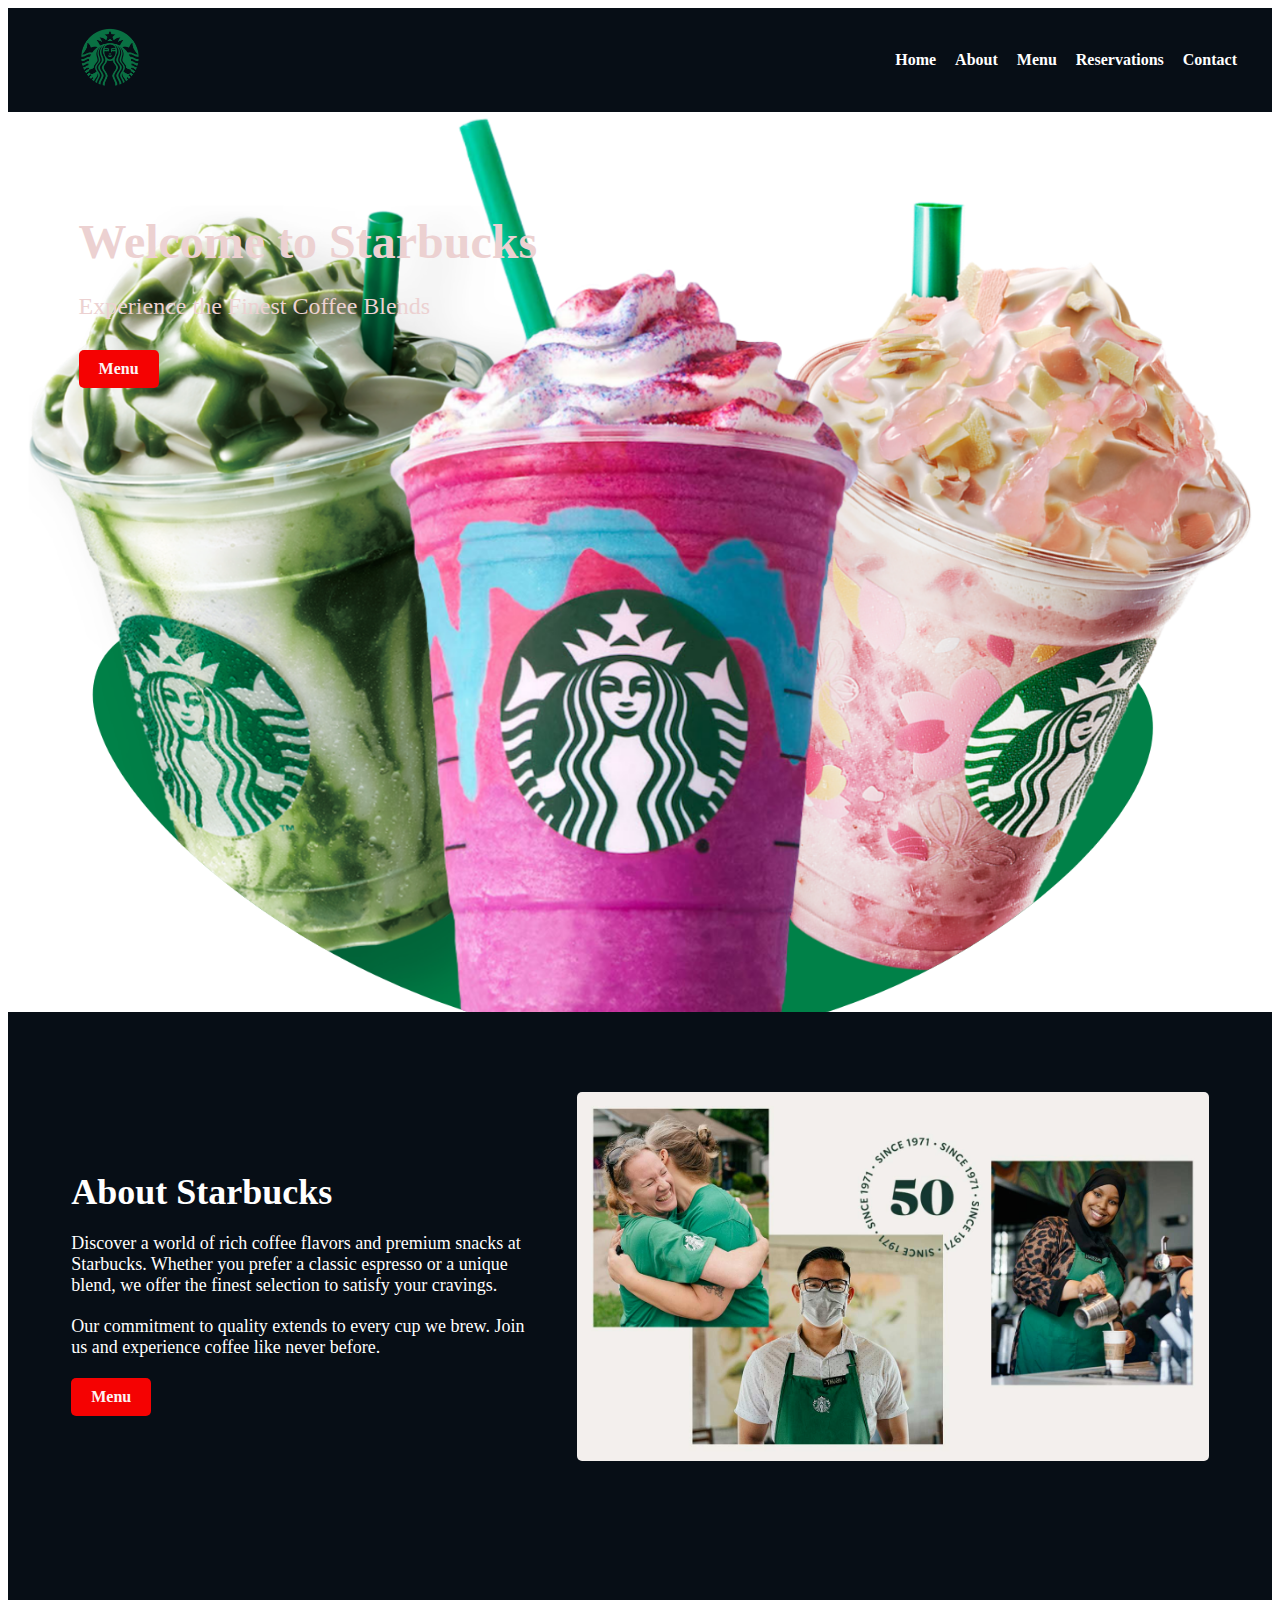
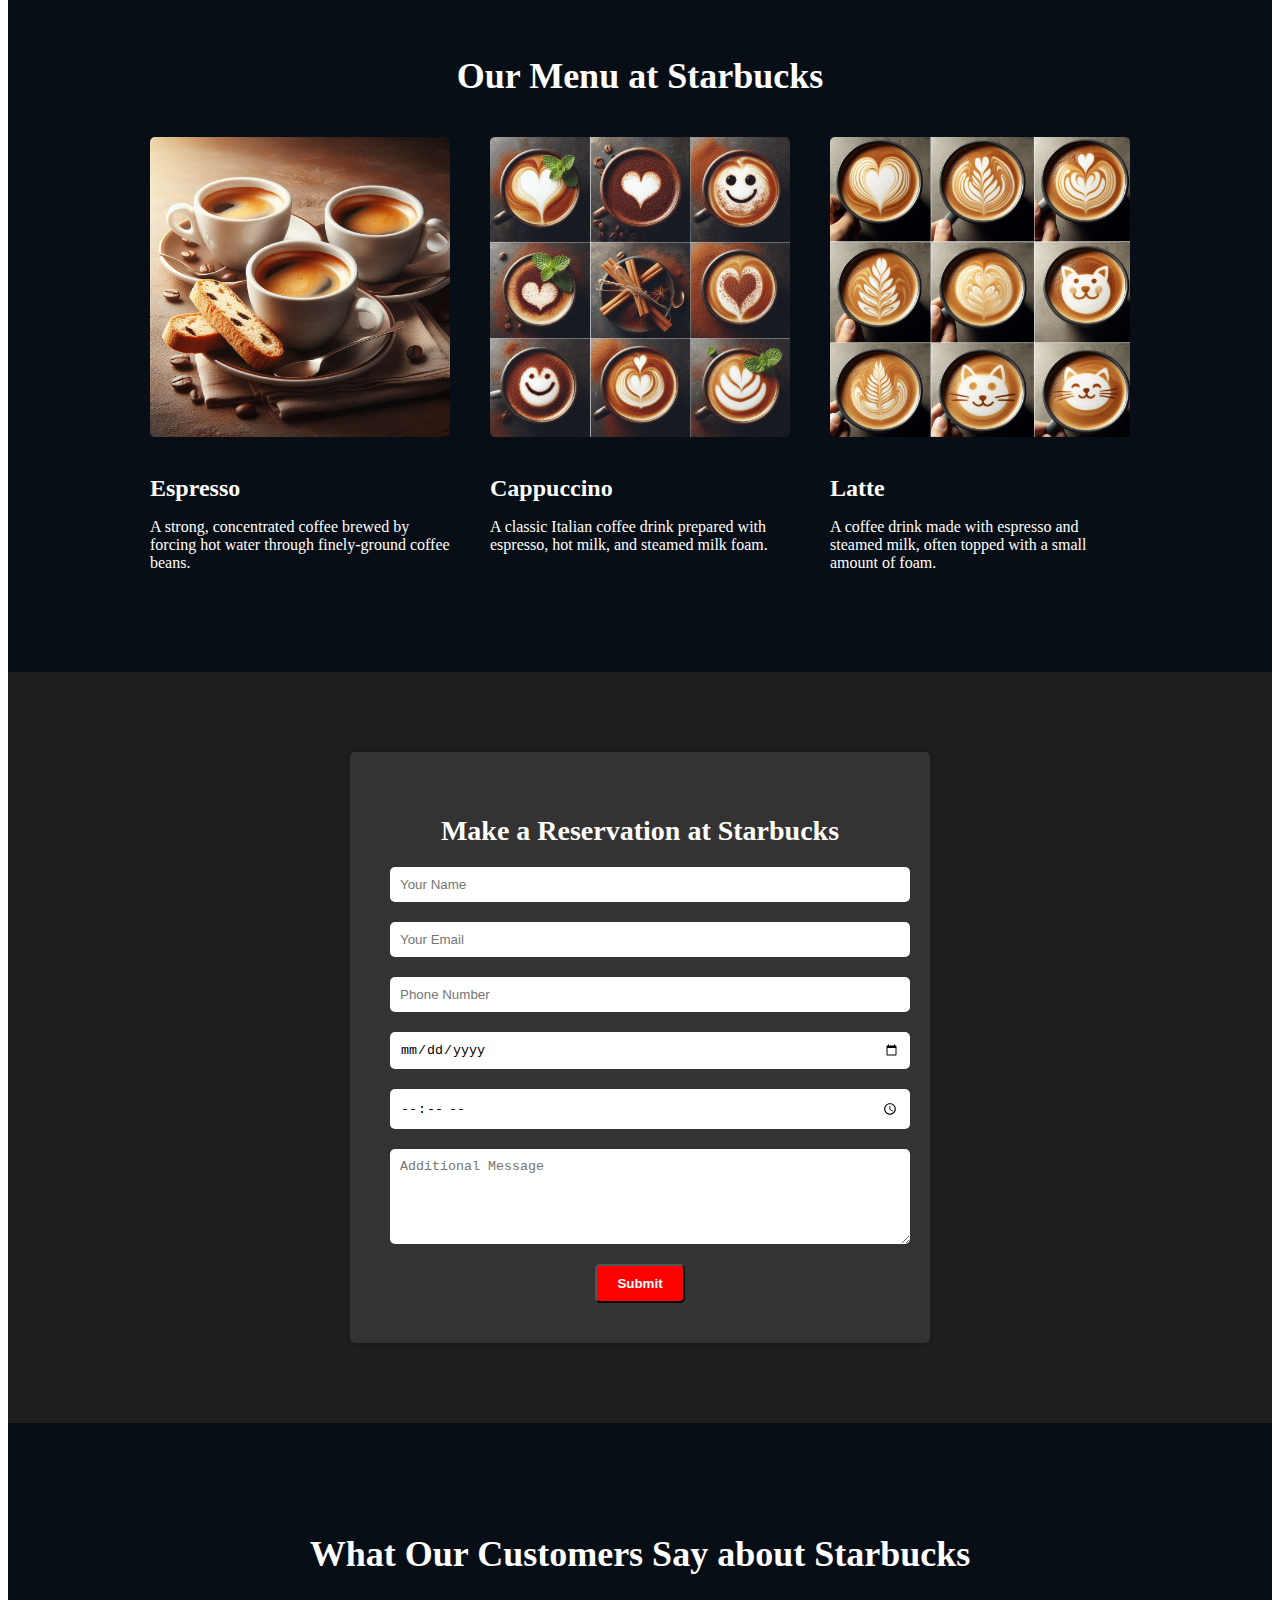
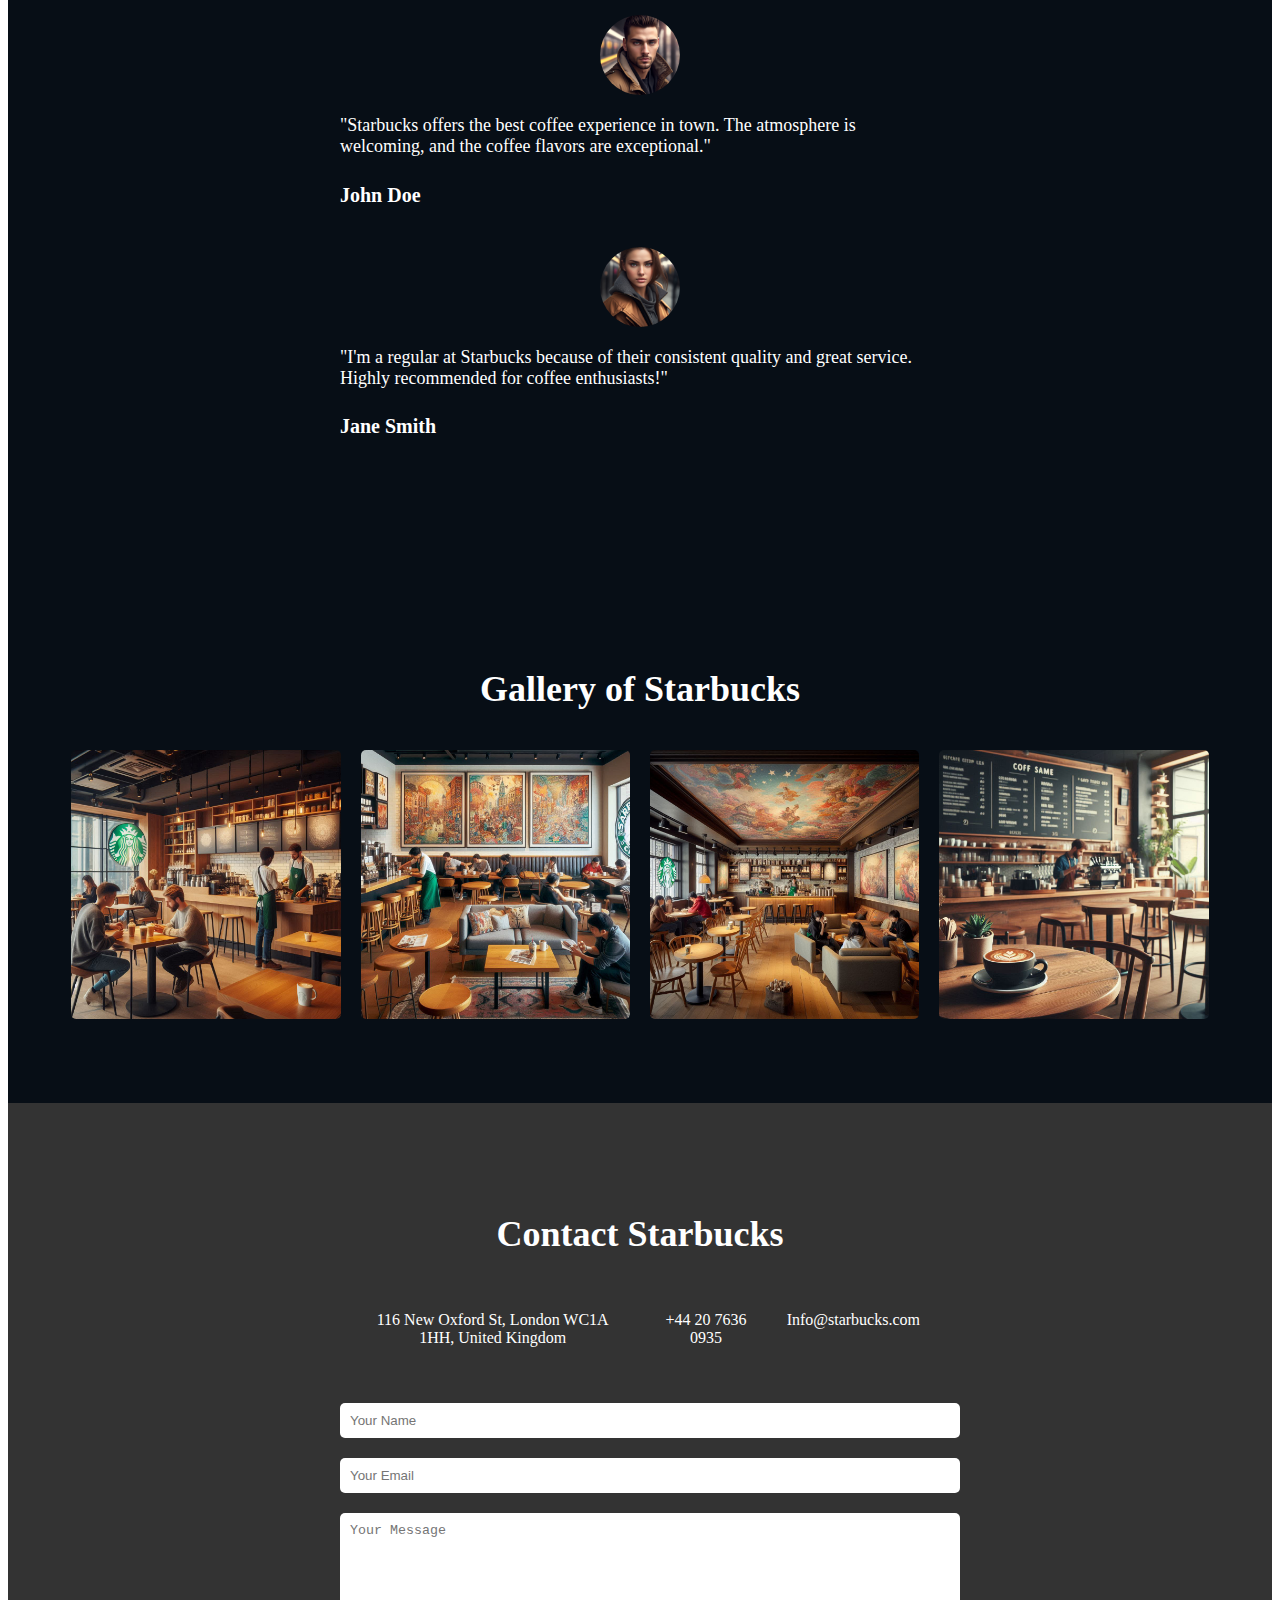
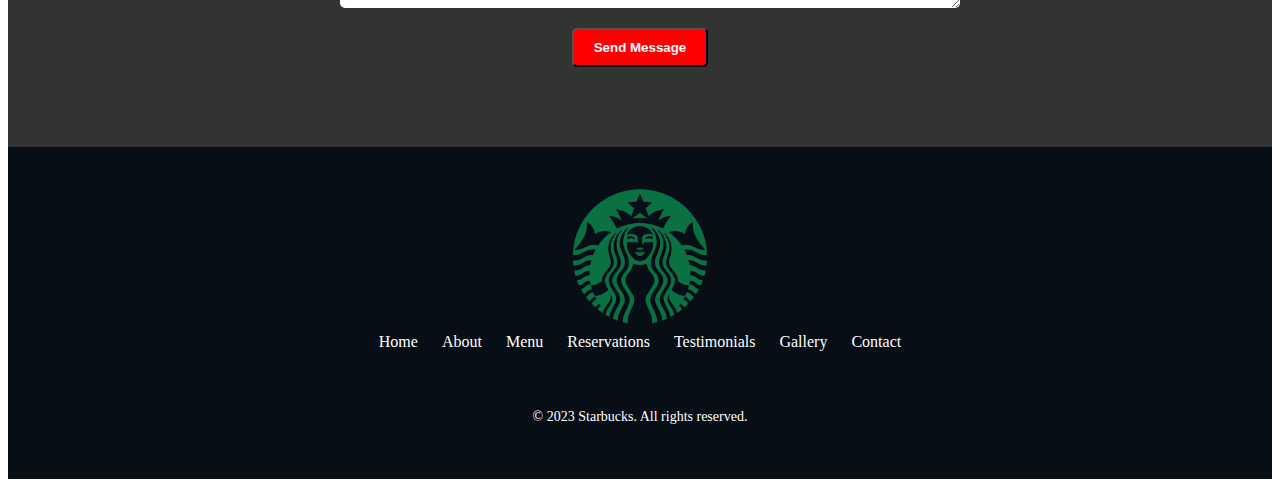
<file: task2/INdex.htm>
<!DOCTYPE html>
<html>
<head>

  <title>Starbucks</title>
  <link rel="stylesheet" type="text/css" href="styles.css">

</head>

<body>
    <header>
      <div class="logo">
        <img src="logo.png" alt="Starbucks Logo">
      </div>
      <nav>
        <ul>
          <li><a href="#home">Home</a></li>
          <li><a href="#about">About</a></li>
          <li><a href="#menu">Menu</a></li>
          <li><a href="#reservations">Reservations</a></li>
          <li><a href="#contact">Contact</a></li>
        </ul>
      </nav>
    </header>

<section class="hero">
  <div class="hero-content">
    <h1>Welcome to Starbucks</h1>
    <p>Experience the Finest Coffee Blends</p>
    <a href="#menu" class="btn">Menu</a>
  </div>
</section>

<section class="about dark-theme">
  <div class="about-content">
    <h2>About Starbucks</h2>
    <p>Discover a world of rich coffee flavors and premium snacks at Starbucks. Whether you prefer a classic espresso or a unique blend, we offer the finest selection to satisfy your cravings.</p>
    <p>Our commitment to quality extends to every cup we brew. Join us and experience coffee like never before.</p>
    <a href="#menu" class="btn">Menu</a>
  </div>
  <div class="about-image">
    <img src="about.png" alt="Starbucks Coffee">
  </div>
</section>


<section class="menu">
  <h2>Our Menu at Starbucks</h2>
  <div class="menu-items">
    <div class="menu-item">
      <img src="coffee1.jfif" alt="Coffee 1">
      <h3>Espresso</h3>
      <p>A strong, concentrated coffee brewed by forcing hot water through finely-ground coffee beans.</p>
    </div>
    <div class="menu-item">
      <img src="coffee2.jfif" alt="Coffee 2">
      <h3>Cappuccino</h3>
      <p>A classic Italian coffee drink prepared with espresso, hot milk, and steamed milk foam.</p>
    </div>
    <div class="menu-item">
      <img src="coffee3.jfif" alt="Coffee 3">
      <h3>Latte</h3>
      <p>A coffee drink made with espresso and steamed milk, often topped with a small amount of foam.</p>
    </div>
  </div>
</section>

<section class="reservations">
  <div class="reservation-form">
    <h2>Make a Reservation at Starbucks</h2>
    <form>
      <input type="text" name="name" placeholder="Your Name" required>
      <input type="email" name="email" placeholder="Your Email" required>
      <input type="tel" name="phone" placeholder="Phone Number" required>
      <input type="date" name="date" required>
      <input type="time" name="time" required>
      <textarea name="message" placeholder="Additional Message" rows="5"></textarea>
      <button type="submit">Submit</button>
    </form>
  </div>
</section>


<section class="testimonials">
  <h2>What Our Customers Say about Starbucks</h2>
  <div class="testimonial">
    <img src="customer1.jpg" alt="Customer 1">
    <p>"Starbucks offers the best coffee experience in town. The atmosphere is welcoming, and the coffee flavors are exceptional."</p>
    <h4>John Doe</h4>
  </div>
  <div class="testimonial">
    <img src="customer2.jpg" alt="Customer 2">
    <p>"I'm a regular at Starbucks because of their consistent quality and great service. Highly recommended for coffee enthusiasts!"</p>
    <h4>Jane Smith</h4>
  </div>
</section>


<section class="gallery">
  <h2>Gallery of Starbucks</h2>
  <div class="image-grid">
    <div class="image-item">
      <img src="gallery1.jfif" alt="Image 1">
    </div>
    <div class="image-item">
      <img src="gallery2.jfif" alt="Image 2">
    </div>
    <div class="image-item">
      <img src="gallery3.jfif" alt="Image 3">
    </div>
    <div class="image-item">
      <img src="gallery4.jfif" alt="Image 4">
    </div>
  </div>
</section>

<section class="contact">
  <div class="contact-container">
    <h2>Contact Starbucks</h2>
    <div class="contact-info">
      <div class="info-item">
        <i class="fas fa-map-marker-alt"></i>
        <p>116 New Oxford St, London WC1A 1HH, United Kingdom</p>
      </div>
      <div class="info-item">
        <i class="fas fa-phone-alt"></i>
        <p>+44 20 7636 0935</p>
      </div>
      <div class="info-item">
        <i class="fas fa-envelope"></i>
        <p>Info@starbucks.com</p>
      </div>
    </div>
    <form class="contact-form">
      <input type="text" name="name" placeholder="Your Name" required>
      <input type="email" name="email" placeholder="Your Email" required>
      <textarea name="message" placeholder="Your Message" rows="5" required></textarea>
      <button type="submit">Send Message</button>
    </form>
  </div>
</section>




<footer class="footer">
  <div class="footer-content">
    <div class="footer-logo">
      <img src="logo.png" alt="Logo">
    </div>
    <nav class="footer-links">
      <a href="#">Home</a>
      <a href="#">About</a>
      <a href="#">Menu</a>
      <a href="#">Reservations</a>
      <a href="#">Testimonials</a>
      <a href="#">Gallery</a>
      <a href="#">Contact</a>
    </nav>
    <div class="footer-social">
      <a href="#"><i class="fab fa-facebook"></i></a>
      <a href="#"><i class="fab fa-twitter"></i></a>
      <a href="#"><i class="fab fa-instagram"></i></a>
    </div>
  </div>
  <p class="footer-text">&copy; 2023 Starbucks. All rights reserved.</p>
</footer>


</body>
</html>
</file>
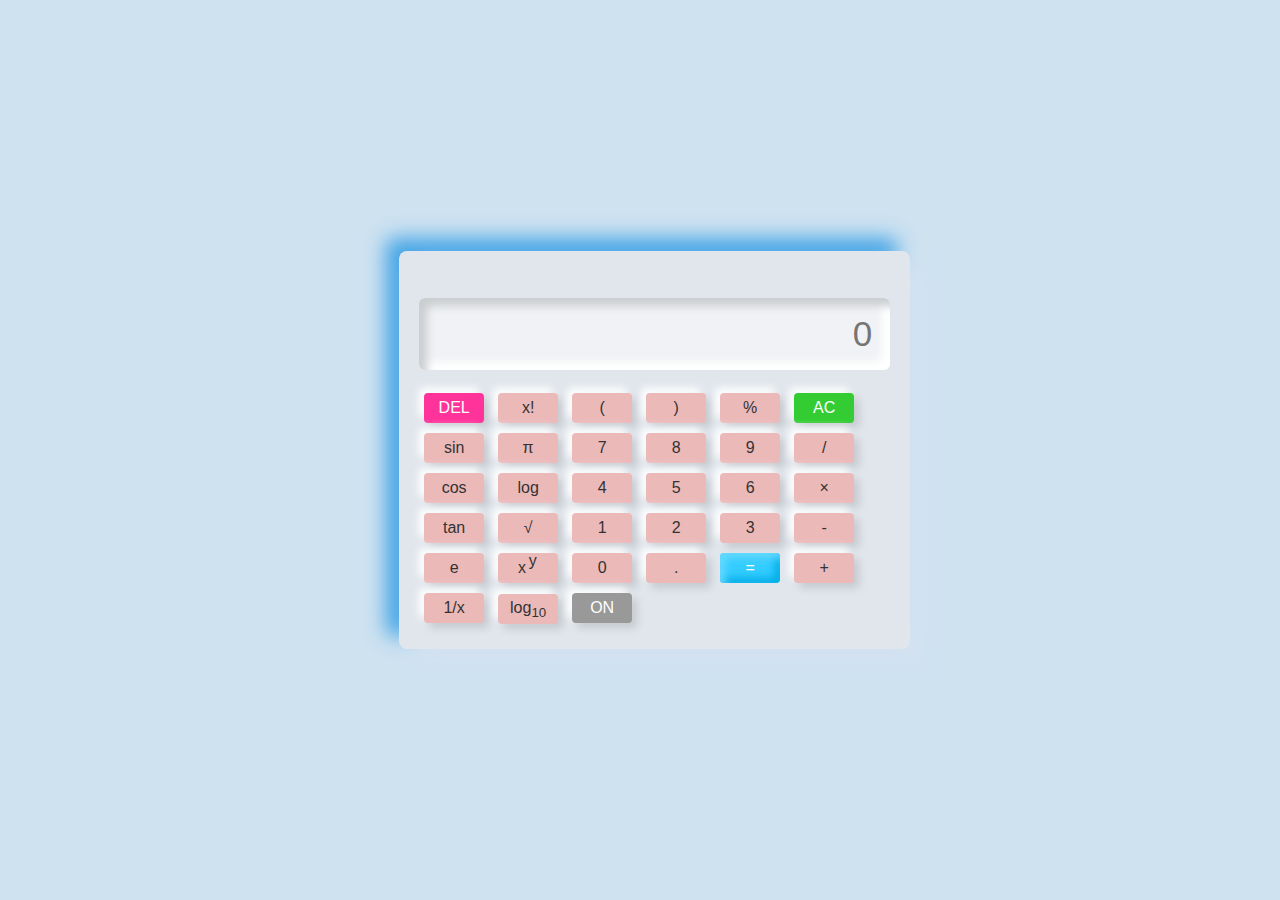
<file: task3/Index.html>
<!DOCTYPE html>
<html lang="en">

<head>
    <meta charset="UTF-8">
    <meta name="viewport" content="width=device-width, initial-scale=1.0">
    <title>Calculator</title>
    <link rel="stylesheet" href="style.css">
</head>

<body>

    <div class="container">
        <div class="display">
            <input id="screen" type="text" placeholder="0">
        </div>

        <div class="btns">
            <div class="row">
                <button id="del">DEL</button>
                <button onclick="fact()">x!</button>
                <button class="btn">(</button>
                <button class="btn">)</button>
                <button class="btn">%</button>
                <button id="ac">AC</button>
            </div>

            <div class="row">
                <button onclick="trigFunction('sin')">sin</button>
                <button onclick="constant('pi')">π</button>
                <button class="btn">7</button>
                <button class="btn">8</button>
                <button class="btn">9</button>
                <button class="btn">/</button>
            </div>

            <div class="row">
                <button onclick="trigFunction('cos')">cos</button>
                <button onclick="logarithm('log')">log</button>
                <button class="btn">4</button>
                <button class="btn">5</button>
                <button class="btn">6</button>
                <button class="btn">×</button>
            </div>

            <div class="row">
                <button onclick="trigFunction('tan')">tan</button>
                <button onclick="sqrt()">√</button>
                <button class="btn">1</button>
                <button class="btn">2</button>
                <button class="btn">3</button>
                <button class="btn">-</button>
            </div>

            <div class="row">
                <button onclick="constant('e')">e</button>
                <button onclick="pow()">x <span style="position: relative; bottom: .4em; right: .1em;">y</span></button>
                <button class="btn">0</button>
                <button class="btn">.</button>
                <button id="eval">=</button>
                <button class="btn">+</button>
            </div>
            
            <div class="row">
                <button onclick="inverse()">1/x</button>
                <button onclick="logBase10()">log<sub>10</sub></button>
                <button id="on-off" onclick="toggleCalculator()">ON</button>
            </div>
        </div>
    </div>

    <script src="script.js"></script>
</body>

</html>
</file>
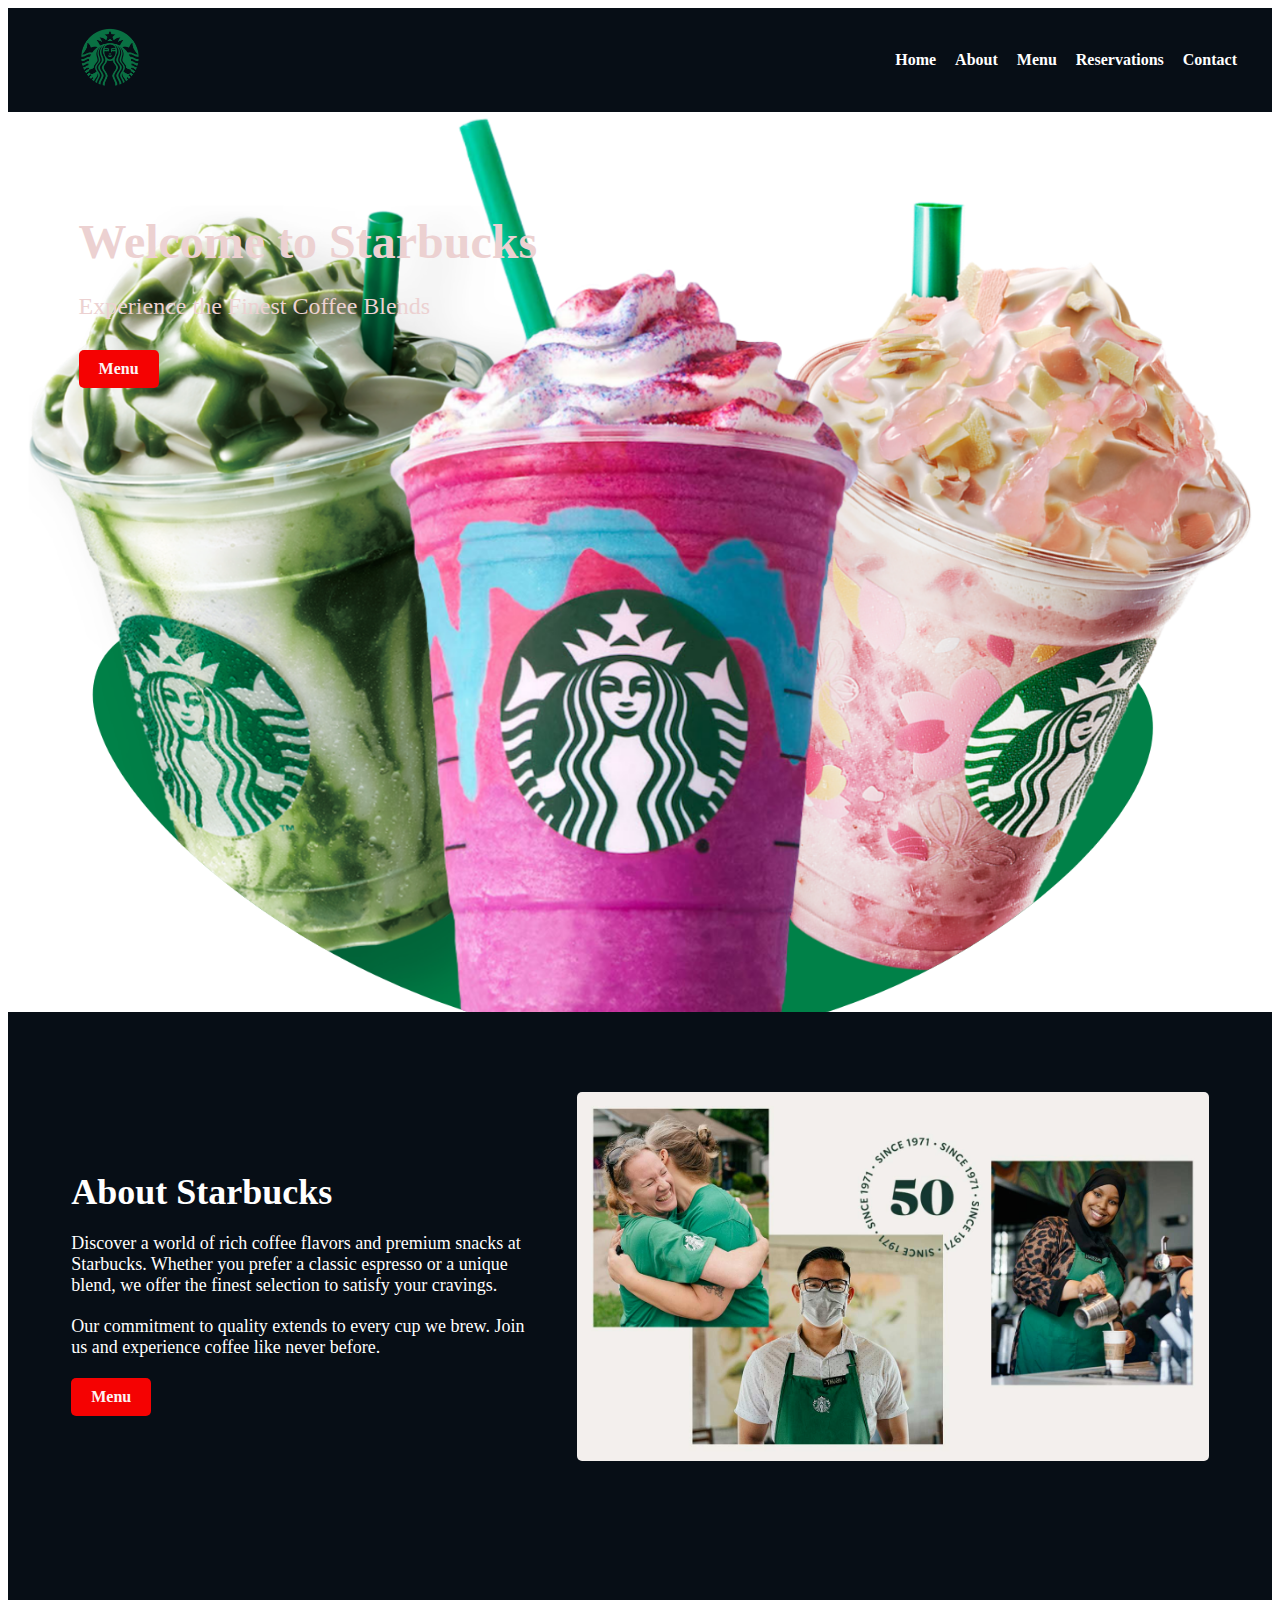
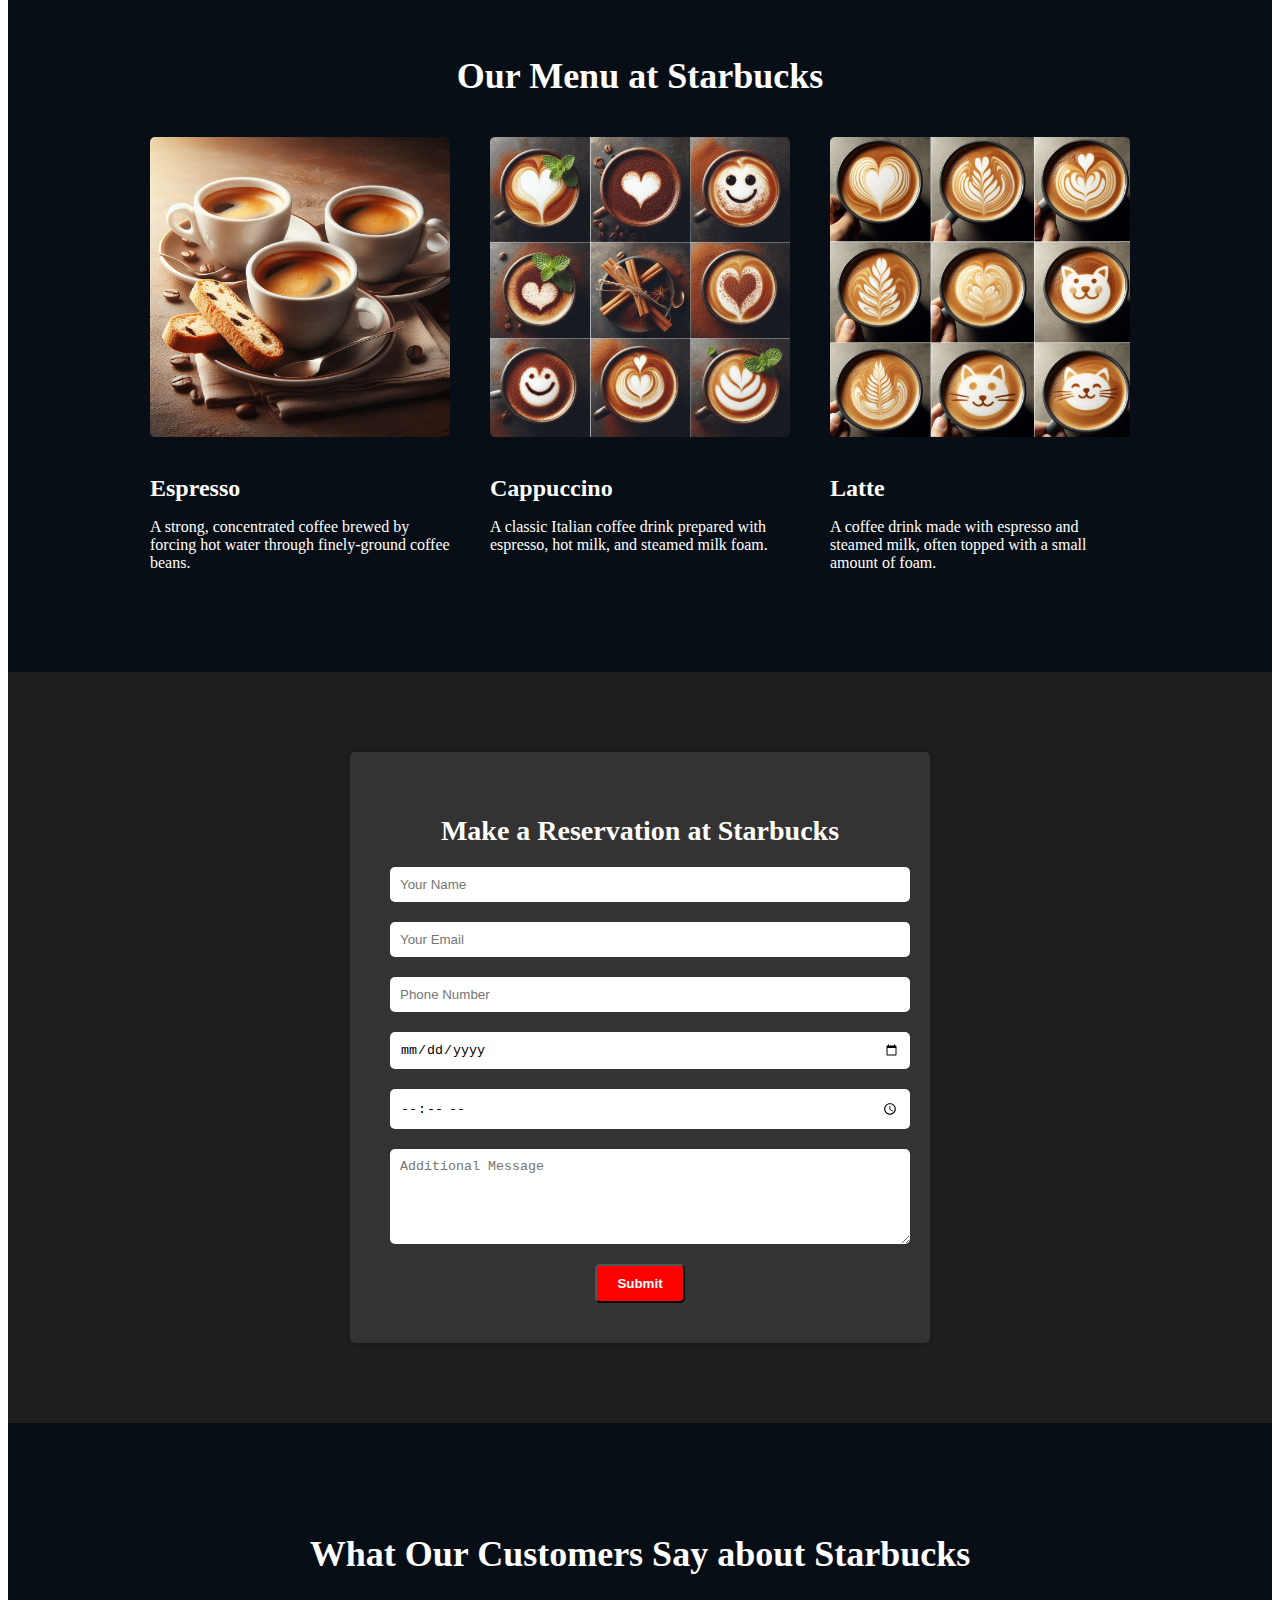
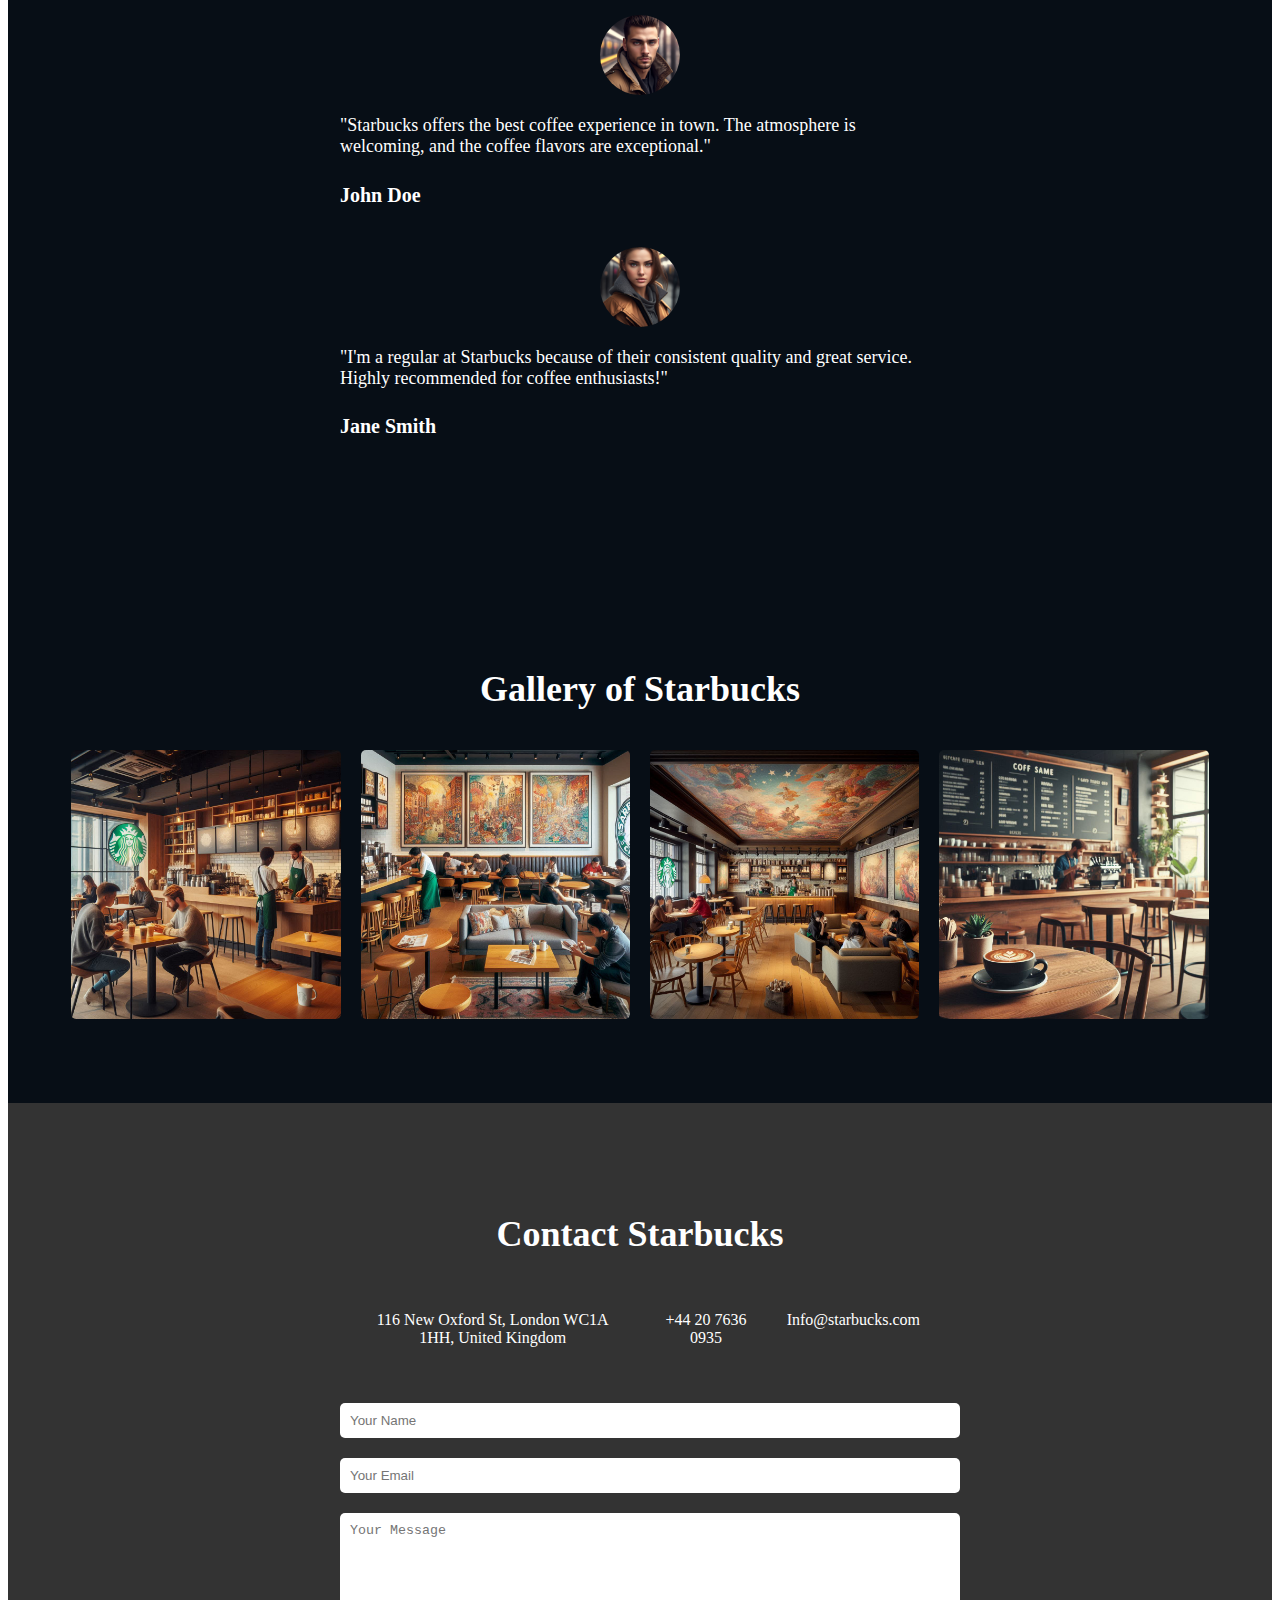
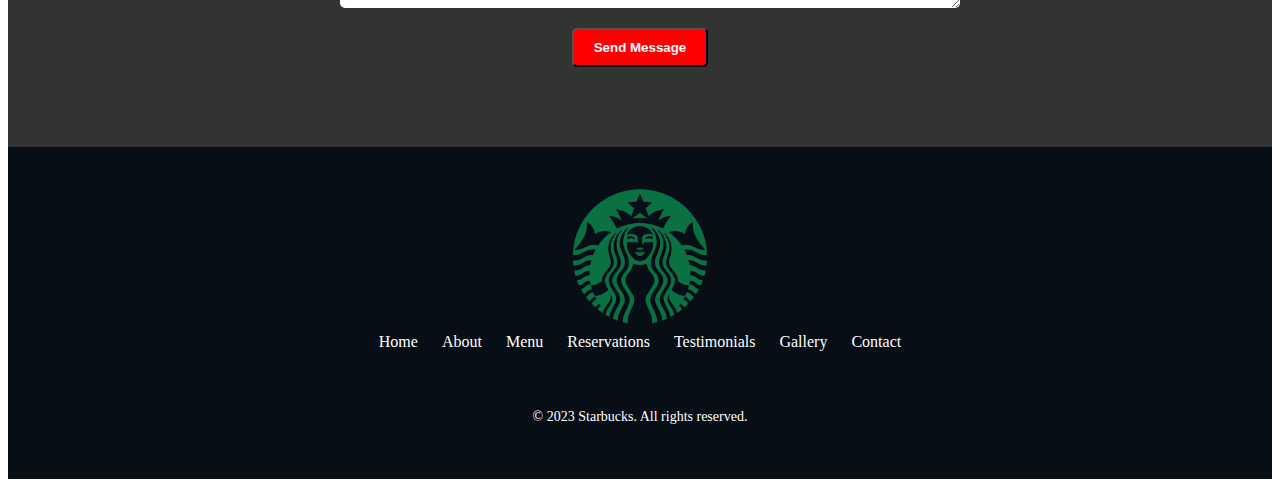
<file: INTERNSHIP/task2/INdex.htm>
<!DOCTYPE html>
<html>
<head>

  <title>Starbucks</title>
  <link rel="stylesheet" type="text/css" href="styles.css">

</head>

<body>
    <header>
      <div class="logo">
        <img src="logo.png" alt="Starbucks Logo">
      </div>
      <nav>
        <ul>
          <li><a href="#home">Home</a></li>
          <li><a href="#about">About</a></li>
          <li><a href="#menu">Menu</a></li>
          <li><a href="#reservations">Reservations</a></li>
          <li><a href="#contact">Contact</a></li>
        </ul>
      </nav>
    </header>

<section class="hero">
  <div class="hero-content">
    <h1>Welcome to Starbucks</h1>
    <p>Experience the Finest Coffee Blends</p>
    <a href="#menu" class="btn">Menu</a>
  </div>
</section>

<section class="about dark-theme">
  <div class="about-content">
    <h2>About Starbucks</h2>
    <p>Discover a world of rich coffee flavors and premium snacks at Starbucks. Whether you prefer a classic espresso or a unique blend, we offer the finest selection to satisfy your cravings.</p>
    <p>Our commitment to quality extends to every cup we brew. Join us and experience coffee like never before.</p>
    <a href="#menu" class="btn">Menu</a>
  </div>
  <div class="about-image">
    <img src="about.png" alt="Starbucks Coffee">
  </div>
</section>


<section class="menu">
  <h2>Our Menu at Starbucks</h2>
  <div class="menu-items">
    <div class="menu-item">
      <img src="coffee1.jfif" alt="Coffee 1">
      <h3>Espresso</h3>
      <p>A strong, concentrated coffee brewed by forcing hot water through finely-ground coffee beans.</p>
    </div>
    <div class="menu-item">
      <img src="coffee2.jfif" alt="Coffee 2">
      <h3>Cappuccino</h3>
      <p>A classic Italian coffee drink prepared with espresso, hot milk, and steamed milk foam.</p>
    </div>
    <div class="menu-item">
      <img src="coffee3.jfif" alt="Coffee 3">
      <h3>Latte</h3>
      <p>A coffee drink made with espresso and steamed milk, often topped with a small amount of foam.</p>
    </div>
  </div>
</section>

<section class="reservations">
  <div class="reservation-form">
    <h2>Make a Reservation at Starbucks</h2>
    <form>
      <input type="text" name="name" placeholder="Your Name" required>
      <input type="email" name="email" placeholder="Your Email" required>
      <input type="tel" name="phone" placeholder="Phone Number" required>
      <input type="date" name="date" required>
      <input type="time" name="time" required>
      <textarea name="message" placeholder="Additional Message" rows="5"></textarea>
      <button type="submit">Submit</button>
    </form>
  </div>
</section>


<section class="testimonials">
  <h2>What Our Customers Say about Starbucks</h2>
  <div class="testimonial">
    <img src="customer1.jpg" alt="Customer 1">
    <p>"Starbucks offers the best coffee experience in town. The atmosphere is welcoming, and the coffee flavors are exceptional."</p>
    <h4>John Doe</h4>
  </div>
  <div class="testimonial">
    <img src="customer2.jpg" alt="Customer 2">
    <p>"I'm a regular at Starbucks because of their consistent quality and great service. Highly recommended for coffee enthusiasts!"</p>
    <h4>Jane Smith</h4>
  </div>
</section>


<section class="gallery">
  <h2>Gallery of Starbucks</h2>
  <div class="image-grid">
    <div class="image-item">
      <img src="gallery1.jfif" alt="Image 1">
    </div>
    <div class="image-item">
      <img src="gallery2.jfif" alt="Image 2">
    </div>
    <div class="image-item">
      <img src="gallery3.jfif" alt="Image 3">
    </div>
    <div class="image-item">
      <img src="gallery4.jfif" alt="Image 4">
    </div>
  </div>
</section>

<section class="contact">
  <div class="contact-container">
    <h2>Contact Starbucks</h2>
    <div class="contact-info">
      <div class="info-item">
        <i class="fas fa-map-marker-alt"></i>
        <p>116 New Oxford St, London WC1A 1HH, United Kingdom</p>
      </div>
      <div class="info-item">
        <i class="fas fa-phone-alt"></i>
        <p>+44 20 7636 0935</p>
      </div>
      <div class="info-item">
        <i class="fas fa-envelope"></i>
        <p>Info@starbucks.com</p>
      </div>
    </div>
    <form class="contact-form">
      <input type="text" name="name" placeholder="Your Name" required>
      <input type="email" name="email" placeholder="Your Email" required>
      <textarea name="message" placeholder="Your Message" rows="5" required></textarea>
      <button type="submit">Send Message</button>
    </form>
  </div>
</section>




<footer class="footer">
  <div class="footer-content">
    <div class="footer-logo">
      <img src="logo.png" alt="Logo">
    </div>
    <nav class="footer-links">
      <a href="#">Home</a>
      <a href="#">About</a>
      <a href="#">Menu</a>
      <a href="#">Reservations</a>
      <a href="#">Testimonials</a>
      <a href="#">Gallery</a>
      <a href="#">Contact</a>
    </nav>
    <div class="footer-social">
      <a href="#"><i class="fab fa-facebook"></i></a>
      <a href="#"><i class="fab fa-twitter"></i></a>
      <a href="#"><i class="fab fa-instagram"></i></a>
    </div>
  </div>
  <p class="footer-text">&copy; 2023 Starbucks. All rights reserved.</p>
</footer>


</body>
</html>
</file>
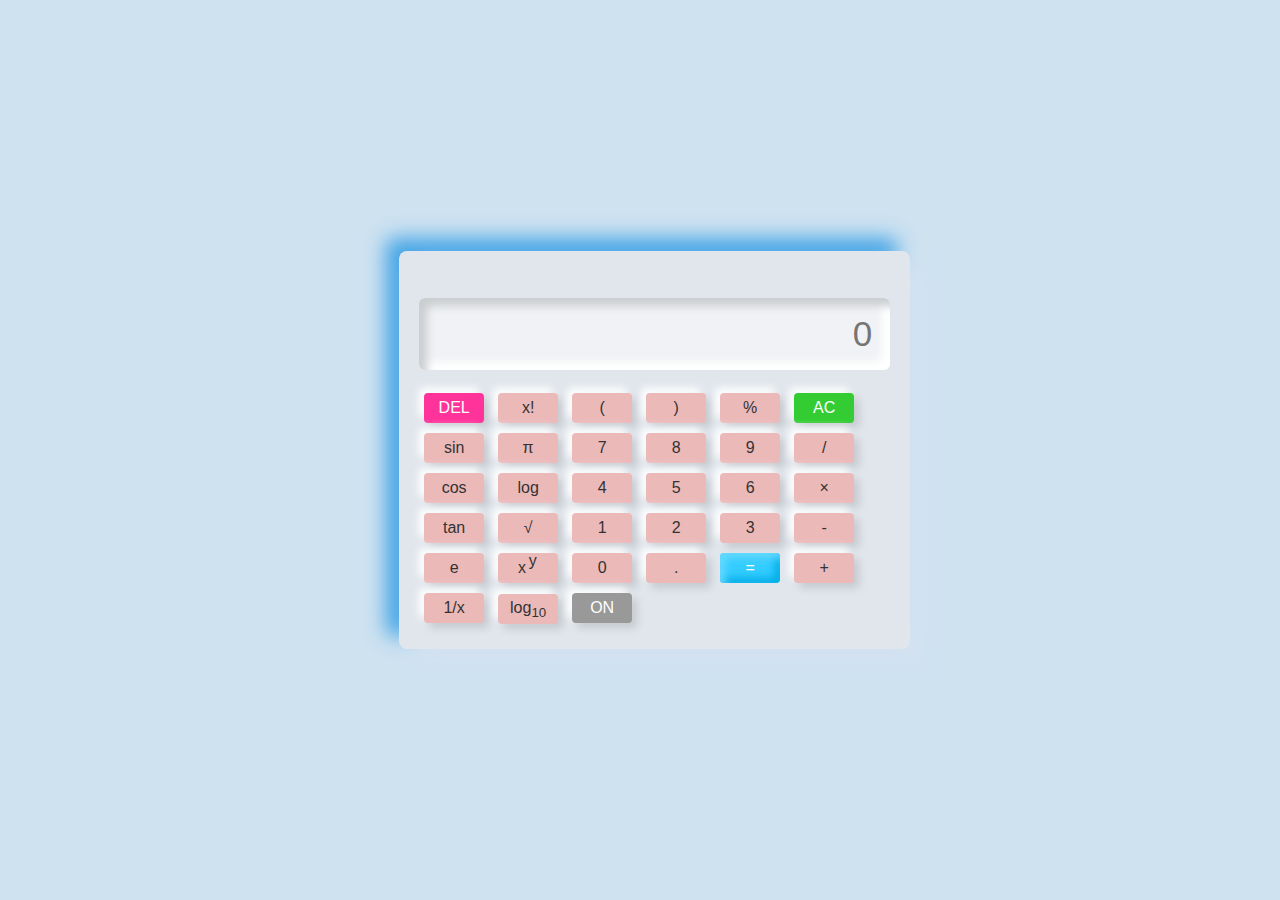
<file: INTERNSHIP/task3/Index.html>
<!DOCTYPE html>
<html lang="en">

<head>
    <meta charset="UTF-8">
    <meta name="viewport" content="width=device-width, initial-scale=1.0">
    <title>Calculator</title>
    <link rel="stylesheet" href="style.css">
</head>

<body>

    <div class="container">
        <div class="display">
            <input id="screen" type="text" placeholder="0">
        </div>

        <div class="btns">
            <div class="row">
                <button id="del">DEL</button>
                <button onclick="fact()">x!</button>
                <button class="btn">(</button>
                <button class="btn">)</button>
                <button class="btn">%</button>
                <button id="ac">AC</button>
            </div>

            <div class="row">
                <button onclick="trigFunction('sin')">sin</button>
                <button onclick="constant('pi')">π</button>
                <button class="btn">7</button>
                <button class="btn">8</button>
                <button class="btn">9</button>
                <button class="btn">/</button>
            </div>

            <div class="row">
                <button onclick="trigFunction('cos')">cos</button>
                <button onclick="logarithm('log')">log</button>
                <button class="btn">4</button>
                <button class="btn">5</button>
                <button class="btn">6</button>
                <button class="btn">×</button>
            </div>

            <div class="row">
                <button onclick="trigFunction('tan')">tan</button>
                <button onclick="sqrt()">√</button>
                <button class="btn">1</button>
                <button class="btn">2</button>
                <button class="btn">3</button>
                <button class="btn">-</button>
            </div>

            <div class="row">
                <button onclick="constant('e')">e</button>
                <button onclick="pow()">x <span style="position: relative; bottom: .4em; right: .1em;">y</span></button>
                <button class="btn">0</button>
                <button class="btn">.</button>
                <button id="eval">=</button>
                <button class="btn">+</button>
            </div>
            
            <div class="row">
                <button onclick="inverse()">1/x</button>
                <button onclick="logBase10()">log<sub>10</sub></button>
                <button id="on-off" onclick="toggleCalculator()">ON</button>
            </div>
        </div>
    </div>

    <script src="script.js"></script>
</body>

</html>
</file>
<file: task2/styles.css>
<style>

      *{
          margin: 0;
          padding: 0;
          font-family: 'Noto Sans', sans-serif;
      }
      /*header*/

      header {
        background-color: #070e16;
        padding: 20px;
        display: flex;
        align-items: center;
        justify-content: space-between;
      }

      .logo img {
        height: 60px;
        margin-left:50px;
      }

      nav ul {
        list-style: none;
        margin: 0;
        padding: 0;
      }

      nav ul li {
        display: inline-block;
        margin-right: 15px;
      }

      nav ul li a {
        text-decoration: none;
        color: white;
        font-weight: bold;
        transition: color 0.3s ease;
      }

      nav ul li a:hover {
        color: #ff0000;
      }

      /*hero*/

      .hero {
        background-image: url("home.png");
        background-size: cover;
        background-position: center;
        height: 100vh;
        display: flex;
        text-align: left;
        color: #fff;
      }

      .hero-content {
        max-width: 600px;
        padding: 20px;
        margin-top :50px;
        margin-left: 4%;
        
      }

      .hero-content h1 {
        font-size: 48px;
        color: #ecd1d1;
        margin-bottom: 20px;
      }

      .hero-content p {
        font-size: 24px;
        color: #ecd1d1;
        margin-bottom: 30px;
      }

      .btn {
        display: inline-block;
        background-color: #f50202;
        color: #fcf4f4;
        padding: 10px 20px;
        border-radius: 5px;
        text-decoration: none;
        font-weight: bold;
        transition: background-color 0.3s ease;
      }

      .btn:hover {
        background-color: #0e1313
      }

      /*about*/

      .about {
        display: flex;
        align-items: center;
        padding: 80px 0;
      }

      .about-content {
        flex: 1;
        max-width: 600px;
        padding-right: 50px;
        color: #fff;
        margin-left: 5%;
        
        
      }

      .about h2 {
        font-size: 36px;
        margin-bottom: 20px;
      }

      .about p {
        font-size: 18px;
        margin-bottom: 20px;
      }

      .about-image {
        max-width: 50%;
        margin-right: 5%;
      }

      .about-image img {
        max-width: 100%;
        height: auto;
        border-radius: 5px;
      }

      .dark-theme {
        background-color: #070e16;
      }


      /* menu*/
      .menu {
        padding: 80px 0;
        text-align: center;
        background-color: #070e16;
      }

      .menu h2 {
        font-size: 36px;
        margin-bottom: 40px;
        color: #ffffff;
      }

      .menu-items {
        display: flex;
        justify-content: center;
      }

      .menu-item {
        max-width: 300px;
        margin: 0 20px;
        text-align: left;
      }

      .menu-item img {
        max-width: 100%;
        height: auto;
        border-radius: 5px;
        margin-bottom: 10px;
      }

      .menu-item h3 {
        font-size: 24px;
        margin-bottom: 10px;
        color: #ffffff;
      }

      .menu-item p {
        font-size: 16px;
        margin-bottom: 20px;
        color: #ffffff;
      }

      /* reservations*/

      .reservations {
        background-color: #1f1f1f;
        padding: 80px 0;
        text-align: center;
      }

      .reservation-form {
        max-width: 500px;
        margin: 0 auto;
        background-color: #333;
        padding: 40px;
        border-radius: 5px;
        box-shadow: 0 0 10px rgba(0, 0, 0, 0.3);
      }

      .reservation-form h2 {
        color: #fff;
        font-size: 28px;
        margin-bottom: 20px;
      }

      .reservation-form form input,
      .reservation-form form textarea {
        display: block;
        width: 100%;
        padding: 10px;
        margin-bottom: 20px;
        border-radius: 5px;
        border: none;
      }

      .reservation-form form button {
        display: inline-block;
        background-color: #ff0000;
        color: #fff;
        padding: 10px 20px;
        border-radius: 5px;
        text-decoration: none;
        font-weight: bold;
        transition: background-color 0.3s ease;
      }

      .reservation-form form button:hover {
        background-color: #e60000;
      }


      /* Testimonials Section*/

      .testimonials {
        padding: 80px 0;
        text-align: center;
        background-color: #070e16;
      }

      .testimonials h2 {
        font-size: 36px;
        margin-bottom: 40px;
        color: #fff;
      }

      .testimonial {
        max-width: 600px;
        margin: 0 auto 40px;
        text-align: left;
      }

      .testimonial img {
        display: block;
        width: 80px;
        height: 80px;
        border-radius: 50%;
        margin: 0 auto 20px;
      }

      .testimonial p {
        font-size: 18px;
        margin-bottom: 20px;
        color: #fff;
      }

      .testimonial h4 {
        font-size: 20px;
        font-weight: bold;
        color: #fff;
      }


      /* Gallery Section*/

      .gallery {
        padding: 80px 0;
        text-align: center;
        background-color: #070e16;
      }

      .gallery h2 {
        font-size: 36px;
        margin-bottom: 40px;
        color: #fff;
      }

      .image-grid {
        display: grid;
        grid-template-columns: repeat(4, 1fr);
        grid-gap: 20px;
        margin-left: 5%;
        margin-right: 5%;
      }

      .image-item img {
        width: 100%;
        height: auto;
        border-radius: 5px;
      }


      /* Contact Section*/

      .contact {
        background-color: #333;
        padding: 80px 0;
        text-align: center;
        color: #fff;
      }

      .contact-container {
        max-width: 600px;
        margin: 0 auto;
      }

      .contact h2 {
        font-size: 36px;
        margin-bottom: 40px;
      }

      .contact-info {
        display: flex;
        justify-content: center;
        margin-bottom: 40px;
      }

      .info-item {
        margin: 0 20px;
        text-align: center;
      }

      .info-item i {
        font-size: 24px;
        margin-bottom: 10px;
      }

      .contact-form input,
      .contact-form textarea {
        display: block;
        width: 100%;
        padding: 10px;
        margin-bottom: 20px;
        border-radius: 5px;
        border: none;
      }

      .contact-form textarea {
        resize: vertical;
      }

      .contact-form button {
        display: inline-block;
        background-color: #ff0000;
        color: #fff;
        padding: 10px 20px;
        border-radius: 5px;
        text-decoration: none;
        font-weight: bold;
        transition: background-color 0.3s ease;
      }

      .contact-form button:hover {
        background-color: #e60000;
      }


      /* Footer*/

      .footer {
        background-color: #070e16;
        padding: 40px 0;
        color: #fff;
        text-align: center;
      }

      .footer-content {
        display: flex;
        flex-direction: column;
        align-items: center;
        margin-bottom: 40px;
      }

      .footer-logo img {
        max-width: 150px;
      }

      .footer-links a {
        color: #fff;
        margin: 0 10px;
        text-decoration: none;
      }

      .footer-social a {
        color: #fff;
        margin: 0 5px;
        text-decoration: none;
      }

      .footer-text {
        font-size: 14px;
      }

  </style>
</file>
<file: task3/style.css>
body {
    padding: 0;
    margin: 0;
    display: flex;
    justify-content: center;
    align-items: center;
    min-height: 100vh;
    user-select: none;
    background: #cee2f0; /* Light grayish-blue background */
}

.container {
    margin-left: 1.8em;
    padding: 20px;
    border-radius: 8px;
    box-shadow: 13px 13px 20px #d4e2f1, -13px -13px 20px #42a4e6;
    background: #e1e6ec; /* Match body background for seamless blending */
}

.display {
    width: 100%;
    margin-top: 1.7em;
    display: flex;
    justify-content: center;
    align-items: center;
    flex-direction: column;
}

.row button {
    width: 60px;
    height: 30px;
    font-size: 16px;
    border: none;
    outline: none;
    margin: 5px;
    border-radius: 4px;
    transition: .1s;
    box-shadow: 5px 5px 8px #00000020, -5px -5px 8px #ffff;
    background-color: #ecb9b9; /* Default button color */
    color: #333; /* Default text color */
}

.row button:hover {
    box-shadow: inset 5px 5px 8px rgba(46, 45, 45, 0.1), inset -5px -5px 8px #fff;
    background: #4a4848;
}

.display #screen {
    margin-bottom: .5em;
    width: auto;
    height: 70px;
    font-size: 35px;
    outline: none;
    border: none;
    text-align: right;
    padding-right: .5em;
    background: #f0f2f5;
    border-radius: 6px;
    box-shadow: inset 8px 8px 8px #cbced1, inset -8px -8px 8px #ffffff;
}

#eval {
    background: #33ccff;
    color: #fff;
    box-shadow: inset 5px 5px 8px #66d9ff, inset -5px -5px 8px #00ace6;
}

#eval:hover {
    box-shadow: inset 5px 5px 8px #00ace6, inset -5px -5px 8px #00ace6;
}

#ac {
    background: #33cc33;
    color: #fff;
}

#ac:hover {
    box-shadow: inset 5px 5px 8px #2eb82e, inset -5px -5px 8px #33cc33;
}

#del {
    background: #ff3399;
    color: #fff;
}

#del:hover {
    box-shadow: inset 5px 5px 8px #e60073, inset -5px -5px 8px #ff3399;
}

.row button[id="on-off"] {
    background: #999; /* Default color for OFF state */
    color: #fff;
    transition: background .3s, box-shadow .3s;
}

.row button[id="on-off"]:hover {
    background:  #e60073; /* Darker color on hover */
    box-shadow: inset 5px 5px 8px #888, inset -5px -5px 8px #aaa;
}

.btns .btn[id="ac"] {
    background: #33cc33;
    color: #fff;
}

.btns .btn[id="ac"]:hover {
    box-shadow: inset 5px 5px 8px #2eb82e, inset -5px -5px 8px #33cc33;
}

.btns .btn[id="eval"] {
    background: #33ccff;
    color: #fff;
}

.btns .btn[id="eval"]:hover {
    box-shadow: inset 5px 5px 8px #66d9ff, inset -5px -5px 8px #00ace6;
}
</file>
<file: INTERNSHIP/task2/styles.css>
<style>

      *{
          margin: 0;
          padding: 0;
          font-family: 'Noto Sans', sans-serif;
      }
      /*header*/

      header {
        background-color: #070e16;
        padding: 20px;
        display: flex;
        align-items: center;
        justify-content: space-between;
      }

      .logo img {
        height: 60px;
        margin-left:50px;
      }

      nav ul {
        list-style: none;
        margin: 0;
        padding: 0;
      }

      nav ul li {
        display: inline-block;
        margin-right: 15px;
      }

      nav ul li a {
        text-decoration: none;
        color: white;
        font-weight: bold;
        transition: color 0.3s ease;
      }

      nav ul li a:hover {
        color: #ff0000;
      }

      /*hero*/

      .hero {
        background-image: url("home.png");
        background-size: cover;
        background-position: center;
        height: 100vh;
        display: flex;
        text-align: left;
        color: #fff;
      }

      .hero-content {
        max-width: 600px;
        padding: 20px;
        margin-top :50px;
        margin-left: 4%;
        
      }

      .hero-content h1 {
        font-size: 48px;
        color: #ecd1d1;
        margin-bottom: 20px;
      }

      .hero-content p {
        font-size: 24px;
        color: #ecd1d1;
        margin-bottom: 30px;
      }

      .btn {
        display: inline-block;
        background-color: #f50202;
        color: #fcf4f4;
        padding: 10px 20px;
        border-radius: 5px;
        text-decoration: none;
        font-weight: bold;
        transition: background-color 0.3s ease;
      }

      .btn:hover {
        background-color: #0e1313
      }

      /*about*/

      .about {
        display: flex;
        align-items: center;
        padding: 80px 0;
      }

      .about-content {
        flex: 1;
        max-width: 600px;
        padding-right: 50px;
        color: #fff;
        margin-left: 5%;
        
        
      }

      .about h2 {
        font-size: 36px;
        margin-bottom: 20px;
      }

      .about p {
        font-size: 18px;
        margin-bottom: 20px;
      }

      .about-image {
        max-width: 50%;
        margin-right: 5%;
      }

      .about-image img {
        max-width: 100%;
        height: auto;
        border-radius: 5px;
      }

      .dark-theme {
        background-color: #070e16;
      }


      /* menu*/
      .menu {
        padding: 80px 0;
        text-align: center;
        background-color: #070e16;
      }

      .menu h2 {
        font-size: 36px;
        margin-bottom: 40px;
        color: #ffffff;
      }

      .menu-items {
        display: flex;
        justify-content: center;
      }

      .menu-item {
        max-width: 300px;
        margin: 0 20px;
        text-align: left;
      }

      .menu-item img {
        max-width: 100%;
        height: auto;
        border-radius: 5px;
        margin-bottom: 10px;
      }

      .menu-item h3 {
        font-size: 24px;
        margin-bottom: 10px;
        color: #ffffff;
      }

      .menu-item p {
        font-size: 16px;
        margin-bottom: 20px;
        color: #ffffff;
      }

      /* reservations*/

      .reservations {
        background-color: #1f1f1f;
        padding: 80px 0;
        text-align: center;
      }

      .reservation-form {
        max-width: 500px;
        margin: 0 auto;
        background-color: #333;
        padding: 40px;
        border-radius: 5px;
        box-shadow: 0 0 10px rgba(0, 0, 0, 0.3);
      }

      .reservation-form h2 {
        color: #fff;
        font-size: 28px;
        margin-bottom: 20px;
      }

      .reservation-form form input,
      .reservation-form form textarea {
        display: block;
        width: 100%;
        padding: 10px;
        margin-bottom: 20px;
        border-radius: 5px;
        border: none;
      }

      .reservation-form form button {
        display: inline-block;
        background-color: #ff0000;
        color: #fff;
        padding: 10px 20px;
        border-radius: 5px;
        text-decoration: none;
        font-weight: bold;
        transition: background-color 0.3s ease;
      }

      .reservation-form form button:hover {
        background-color: #e60000;
      }


      /* Testimonials Section*/

      .testimonials {
        padding: 80px 0;
        text-align: center;
        background-color: #070e16;
      }

      .testimonials h2 {
        font-size: 36px;
        margin-bottom: 40px;
        color: #fff;
      }

      .testimonial {
        max-width: 600px;
        margin: 0 auto 40px;
        text-align: left;
      }

      .testimonial img {
        display: block;
        width: 80px;
        height: 80px;
        border-radius: 50%;
        margin: 0 auto 20px;
      }

      .testimonial p {
        font-size: 18px;
        margin-bottom: 20px;
        color: #fff;
      }

      .testimonial h4 {
        font-size: 20px;
        font-weight: bold;
        color: #fff;
      }


      /* Gallery Section*/

      .gallery {
        padding: 80px 0;
        text-align: center;
        background-color: #070e16;
      }

      .gallery h2 {
        font-size: 36px;
        margin-bottom: 40px;
        color: #fff;
      }

      .image-grid {
        display: grid;
        grid-template-columns: repeat(4, 1fr);
        grid-gap: 20px;
        margin-left: 5%;
        margin-right: 5%;
      }

      .image-item img {
        width: 100%;
        height: auto;
        border-radius: 5px;
      }


      /* Contact Section*/

      .contact {
        background-color: #333;
        padding: 80px 0;
        text-align: center;
        color: #fff;
      }

      .contact-container {
        max-width: 600px;
        margin: 0 auto;
      }

      .contact h2 {
        font-size: 36px;
        margin-bottom: 40px;
      }

      .contact-info {
        display: flex;
        justify-content: center;
        margin-bottom: 40px;
      }

      .info-item {
        margin: 0 20px;
        text-align: center;
      }

      .info-item i {
        font-size: 24px;
        margin-bottom: 10px;
      }

      .contact-form input,
      .contact-form textarea {
        display: block;
        width: 100%;
        padding: 10px;
        margin-bottom: 20px;
        border-radius: 5px;
        border: none;
      }

      .contact-form textarea {
        resize: vertical;
      }

      .contact-form button {
        display: inline-block;
        background-color: #ff0000;
        color: #fff;
        padding: 10px 20px;
        border-radius: 5px;
        text-decoration: none;
        font-weight: bold;
        transition: background-color 0.3s ease;
      }

      .contact-form button:hover {
        background-color: #e60000;
      }


      /* Footer*/

      .footer {
        background-color: #070e16;
        padding: 40px 0;
        color: #fff;
        text-align: center;
      }

      .footer-content {
        display: flex;
        flex-direction: column;
        align-items: center;
        margin-bottom: 40px;
      }

      .footer-logo img {
        max-width: 150px;
      }

      .footer-links a {
        color: #fff;
        margin: 0 10px;
        text-decoration: none;
      }

      .footer-social a {
        color: #fff;
        margin: 0 5px;
        text-decoration: none;
      }

      .footer-text {
        font-size: 14px;
      }

  </style>
</file>
<file: INTERNSHIP/task3/style.css>
body {
    padding: 0;
    margin: 0;
    display: flex;
    justify-content: center;
    align-items: center;
    min-height: 100vh;
    user-select: none;
    background: #cee2f0; /* Light grayish-blue background */
}

.container {
    margin-left: 1.8em;
    padding: 20px;
    border-radius: 8px;
    box-shadow: 13px 13px 20px #d4e2f1, -13px -13px 20px #42a4e6;
    background: #e1e6ec; /* Match body background for seamless blending */
}

.display {
    width: 100%;
    margin-top: 1.7em;
    display: flex;
    justify-content: center;
    align-items: center;
    flex-direction: column;
}

.row button {
    width: 60px;
    height: 30px;
    font-size: 16px;
    border: none;
    outline: none;
    margin: 5px;
    border-radius: 4px;
    transition: .1s;
    box-shadow: 5px 5px 8px #00000020, -5px -5px 8px #ffff;
    background-color: #ecb9b9; /* Default button color */
    color: #333; /* Default text color */
}

.row button:hover {
    box-shadow: inset 5px 5px 8px rgba(46, 45, 45, 0.1), inset -5px -5px 8px #fff;
    background: #4a4848;
}

.display #screen {
    margin-bottom: .5em;
    width: auto;
    height: 70px;
    font-size: 35px;
    outline: none;
    border: none;
    text-align: right;
    padding-right: .5em;
    background: #f0f2f5;
    border-radius: 6px;
    box-shadow: inset 8px 8px 8px #cbced1, inset -8px -8px 8px #ffffff;
}

#eval {
    background: #33ccff;
    color: #fff;
    box-shadow: inset 5px 5px 8px #66d9ff, inset -5px -5px 8px #00ace6;
}

#eval:hover {
    box-shadow: inset 5px 5px 8px #00ace6, inset -5px -5px 8px #00ace6;
}

#ac {
    background: #33cc33;
    color: #fff;
}

#ac:hover {
    box-shadow: inset 5px 5px 8px #2eb82e, inset -5px -5px 8px #33cc33;
}

#del {
    background: #ff3399;
    color: #fff;
}

#del:hover {
    box-shadow: inset 5px 5px 8px #e60073, inset -5px -5px 8px #ff3399;
}

.row button[id="on-off"] {
    background: #999; /* Default color for OFF state */
    color: #fff;
    transition: background .3s, box-shadow .3s;
}

.row button[id="on-off"]:hover {
    background:  #e60073; /* Darker color on hover */
    box-shadow: inset 5px 5px 8px #888, inset -5px -5px 8px #aaa;
}

.btns .btn[id="ac"] {
    background: #33cc33;
    color: #fff;
}

.btns .btn[id="ac"]:hover {
    box-shadow: inset 5px 5px 8px #2eb82e, inset -5px -5px 8px #33cc33;
}

.btns .btn[id="eval"] {
    background: #33ccff;
    color: #fff;
}

.btns .btn[id="eval"]:hover {
    box-shadow: inset 5px 5px 8px #66d9ff, inset -5px -5px 8px #00ace6;
}
</file>
